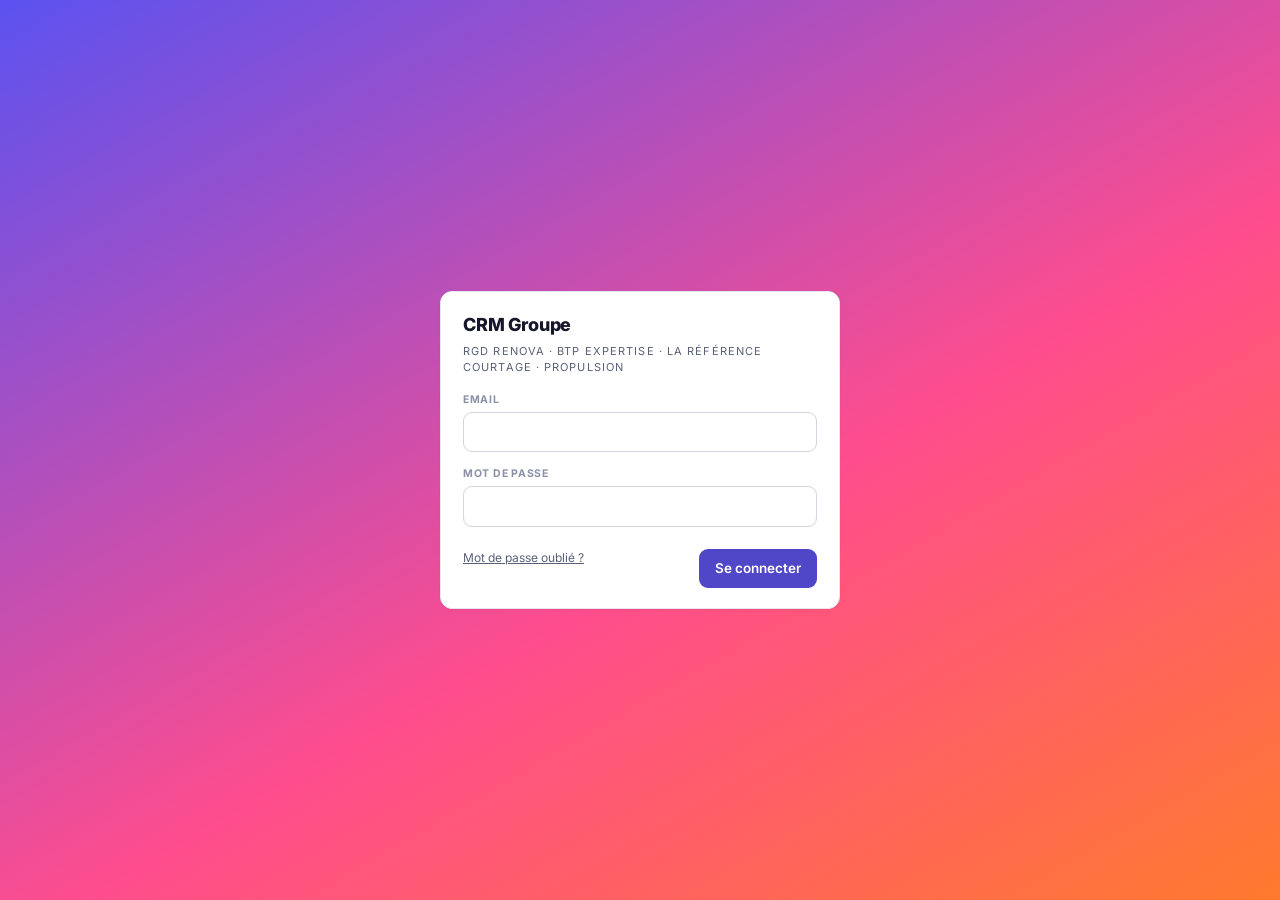
<file: index.html>
<!doctype html>
<html lang="fr">
<head>
  <meta charset="utf-8">
  <meta name="viewport" content="width=device-width, initial-scale=1, viewport-fit=cover">
  <title>CRM Groupe — RGD Renova · BTP Expertise · La Référence Courtage · Propulsion</title>
  <link rel="icon" href="assets/icon-192.png" type="image/png">
  <meta name="theme-color" content="#11151C">
  <link rel="preconnect" href="https://fonts.googleapis.com">
  <link rel="preconnect" href="https://fonts.gstatic.com" crossorigin>
  <link href="https://fonts.googleapis.com/css2?family=Fraunces:opsz,wght@9..144,500;9..144,600;9..144,700&family=Inter+Tight:wght@600;700&family=Inter:wght@400;500;600;700&display=swap" rel="stylesheet">
  <link rel="manifest" href="manifest.json">
  <!-- ⚠ 192 px POUR UN EMPLACEMENT QUI EN DEMANDE 304 À 334 (07/10/2026,
       signalé par Élodie : l’icône du raccourci de sa tablette est floue).
       Une icône d’accueil fait 152 pt sur iPad et 167 pt sur iPad Pro, sur un
       écran à double densité : le fichier était agrandi d’une fois et demie.
       On sert le 512, qu’iOS réduit lui-même.
       ⚠ ET IL EST OPAQUE ET CARRÉ, pas rond : iOS remplit de NOIR tout pixel
       transparent avant d’appliquer son propre masque — les coins arrondis du
       fichier faisaient donc un liseré noir dans l’arrondi du système. -->
  <link rel="apple-touch-icon" href="assets/icon-apple-512.png">
  <meta name="apple-mobile-web-app-capable" content="yes">
  <meta name="apple-mobile-web-app-title" content="CRM Groupe">
  <meta name="apple-mobile-web-app-status-bar-style" content="black-translucent">
  <link rel="stylesheet" href="css/app.css">
  <!-- Le téléphone : barre de navigation du bas (27/10/2026). Fichier à part
       plutôt qu'un ajout à app.css, que d'autres écrans retouchent souvent. -->
  <link rel="stylesheet" href="css/mobile.css">
  <!-- ⚠ CHART.JS N'EST PLUS ICI (05/11/2026). Il était chargé en script
       bloquant à chaque ouverture — 201 Ko, 68 Ko compressés, avant le premier
       pixel — pour TROIS écrans : le tableau de bord du groupe, l'accueil et le
       Patrimoine. Les graphiques de RGD et de BTP sont dessinés à la main en SVG
       et n'en ont jamais eu besoin. Il est désormais demandé par `js/chart.js`,
       au moment où l'un de ces trois écrans s'ouvre. -->
  <!-- ⚠ SUPABASE EST LOGÉ ICI DEPUIS LE 07/10/2026, ET C'EST UNE PANNE DE
       PRODUCTION QUI L'A IMPOSÉ. Il était chargé depuis esm.sh au démarrage :
       le jour où ce CDN a publié une version cassée, le CRM entier a cessé de
       s'ouvrir, et nous n'avions aucun moyen d'agir. Épingler la version
       protégeait d'une mauvaise publication, pas d'une panne de leur serveur.
       Même traitement que Chart.js au-dessus : le fichier est à nous.
       ⚠ IL EST REPRIS DE npm À L'OCTET PRÈS (@supabase/supabase-js 2.117.0,
       dist/umd, MIT, md5 40a0691b0f7596f780e708b869004391). Ne pas le
       retoucher : son empreinte est ce qui prouve d'où il vient. Pour monter
       de version, on redépose le fichier, on ne l'édite pas.
       ⚠ `defer` DEPUIS LE 05/11/2026, ET L'ORDRE TIENT TOUJOURS. Sans lui, ce
       script bloquait l'analyse du document le temps de ses 213 Ko. Un script
       `defer` et un module attendent la MÊME file, exécutée dans l'ordre du
       document : ce fichier passe donc encore avant `js/app.js`, et `db.js`
       continue de compter sur `window.supabase` sans rien attendre.
       ⚠ NE PAS LUI METTRE `async` À LA PLACE : `async` ne garde aucun ordre,
       et le CRM s'ouvrirait une fois sur deux sans sa base. -->
  <script defer src="assets/supabase.umd.js"></script>
</head>
<body>
  <div id="app"><div class="login"><div class="card"><p class="muted">Chargement…</p></div></div></div>
  <script type="module" src="js/app.js"></script>
</body>
</html>
</file>
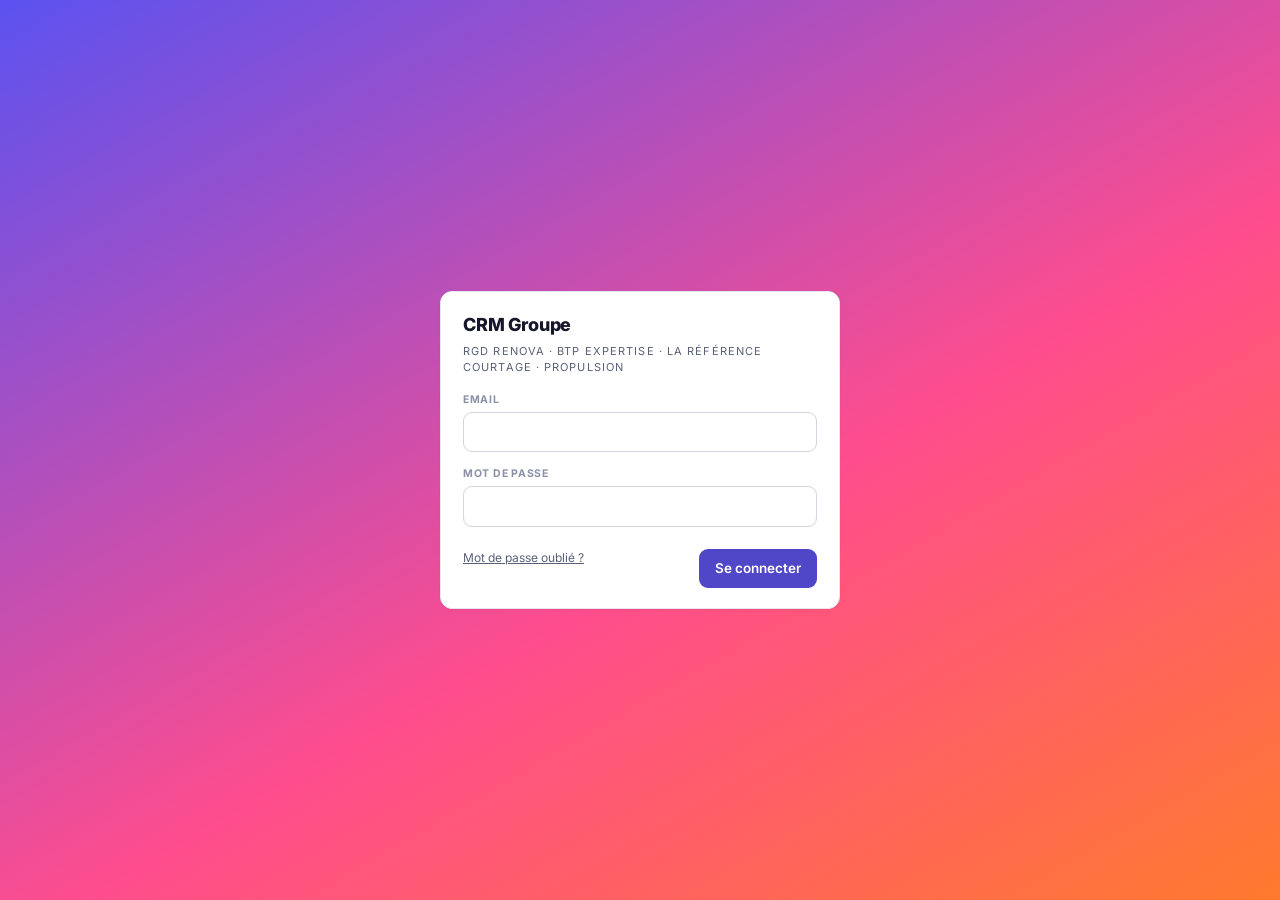
<file: btp.html>
<!doctype html>
<html lang="fr">
<head>
  <meta charset="utf-8">
  <meta name="viewport" content="width=device-width, initial-scale=1, viewport-fit=cover">
  <!-- L'APPLICATION BTP Expertise (28/10/2026, demandée par Élodie : « les liens
       de chaque structure pour les applications à donner à Mickael, je veux que
       chaque structure ait son propre logo »). Ce n'est PAS une seconde
       application : c'est le même CRM, mêmes fichiers, mêmes données, ouvert sur
       l'espace BTP Expertise. Seuls changent le nom, l'icône et la barre du bas
       (voir `BAS_STRUCTURE` dans js/app.js). Installée depuis cette page, elle
       prend son nom et son icône ici et dans manifest-btp.json.
       ⚠ GARDER LA TÊTE ALIGNÉE SUR index.html : mêmes scripts, dans le même
       ordre, pour les mêmes raisons — elles y sont écrites, pas ici. -->
  <title>BTP Expertise</title>
  <link rel="icon" href="assets/icon-btp-192.png" type="image/png">
  <meta name="theme-color" content="#00BBF6">
  <link rel="preconnect" href="https://fonts.googleapis.com">
  <link rel="preconnect" href="https://fonts.gstatic.com" crossorigin>
  <link href="https://fonts.googleapis.com/css2?family=Fraunces:opsz,wght@9..144,500;9..144,600;9..144,700&family=Inter+Tight:wght@600;700&family=Inter:wght@400;500;600;700&display=swap" rel="stylesheet">
  <link rel="manifest" href="manifest-btp.json">
  <link rel="apple-touch-icon" href="assets/icon-btp-apple-512.png">
  <meta name="apple-mobile-web-app-capable" content="yes">
  <meta name="apple-mobile-web-app-title" content="BTP Expertise">
  <meta name="apple-mobile-web-app-status-bar-style" content="black-translucent">
  <link rel="stylesheet" href="css/app.css">
  <link rel="stylesheet" href="css/mobile.css">
  <script defer src="assets/supabase.umd.js"></script>
</head>
<body>
  <div id="app"><div class="login"><div class="card"><p class="muted">Chargement…</p></div></div></div>
  <script type="module" src="js/app.js"></script>
</body>
</html>
</file>
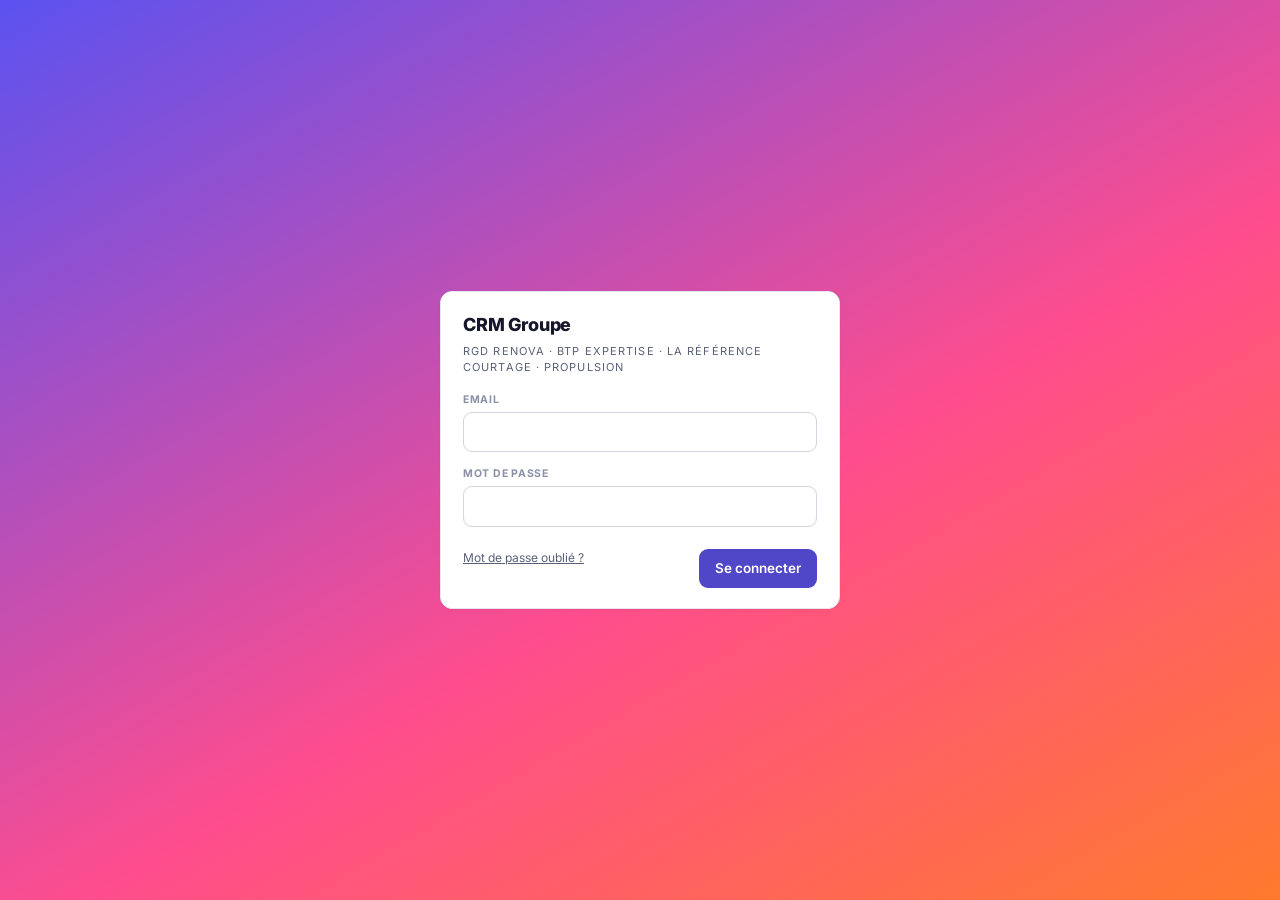
<file: courtage.html>
<!doctype html>
<html lang="fr">
<head>
  <meta charset="utf-8">
  <meta name="viewport" content="width=device-width, initial-scale=1, viewport-fit=cover">
  <!-- L'APPLICATION La Référence Courtage (28/10/2026, demandée par Élodie : « les liens
       de chaque structure pour les applications à donner à Mickael, je veux que
       chaque structure ait son propre logo »). Ce n'est PAS une seconde
       application : c'est le même CRM, mêmes fichiers, mêmes données, ouvert sur
       l'espace La Référence Courtage. Seuls changent le nom, l'icône et la barre du bas
       (voir `BAS_STRUCTURE` dans js/app.js). Installée depuis cette page, elle
       prend son nom et son icône ici et dans manifest-courtage.json.
       ⚠ GARDER LA TÊTE ALIGNÉE SUR index.html : mêmes scripts, dans le même
       ordre, pour les mêmes raisons — elles y sont écrites, pas ici. -->
  <title>La Référence Courtage</title>
  <link rel="icon" href="assets/icon-courtage-192.png" type="image/png">
  <meta name="theme-color" content="#1D5B78">
  <link rel="preconnect" href="https://fonts.googleapis.com">
  <link rel="preconnect" href="https://fonts.gstatic.com" crossorigin>
  <link href="https://fonts.googleapis.com/css2?family=Fraunces:opsz,wght@9..144,500;9..144,600;9..144,700&family=Inter+Tight:wght@600;700&family=Inter:wght@400;500;600;700&display=swap" rel="stylesheet">
  <link rel="manifest" href="manifest-courtage.json">
  <link rel="apple-touch-icon" href="assets/icon-courtage-apple-512.png">
  <meta name="apple-mobile-web-app-capable" content="yes">
  <meta name="apple-mobile-web-app-title" content="La Référence Courtage">
  <meta name="apple-mobile-web-app-status-bar-style" content="black-translucent">
  <link rel="stylesheet" href="css/app.css">
  <link rel="stylesheet" href="css/mobile.css">
  <script defer src="assets/supabase.umd.js"></script>
</head>
<body>
  <div id="app"><div class="login"><div class="card"><p class="muted">Chargement…</p></div></div></div>
  <script type="module" src="js/app.js"></script>
</body>
</html>
</file>
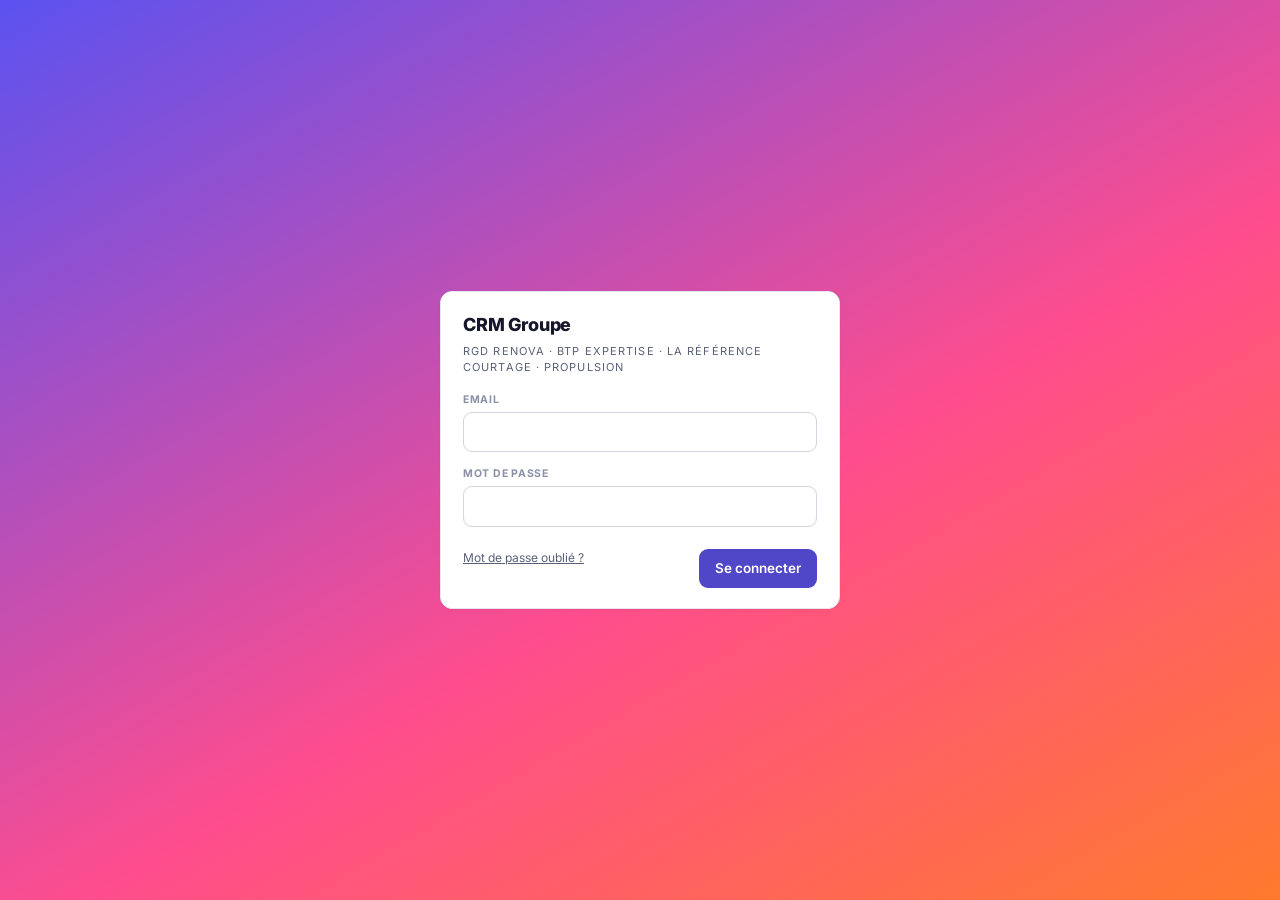
<file: propulsion.html>
<!doctype html>
<html lang="fr">
<head>
  <meta charset="utf-8">
  <meta name="viewport" content="width=device-width, initial-scale=1, viewport-fit=cover">
  <!-- L'APPLICATION Propulsion (28/10/2026, demandée par Élodie : « les liens
       de chaque structure pour les applications à donner à Mickael, je veux que
       chaque structure ait son propre logo »). Ce n'est PAS une seconde
       application : c'est le même CRM, mêmes fichiers, mêmes données, ouvert sur
       le pipeline Propulsion. Seuls changent le nom, l'icône et la barre du bas
       (voir `BAS_STRUCTURE` dans js/app.js). Installée depuis cette page, elle
       prend son nom et son icône ici et dans manifest-propulsion.json.
       ⚠ GARDER LA TÊTE ALIGNÉE SUR index.html : mêmes scripts, dans le même
       ordre, pour les mêmes raisons — elles y sont écrites, pas ici. -->
  <title>Propulsion</title>
  <link rel="icon" href="assets/icon-propulsion-192.png" type="image/png">
  <meta name="theme-color" content="#E24C86">
  <link rel="preconnect" href="https://fonts.googleapis.com">
  <link rel="preconnect" href="https://fonts.gstatic.com" crossorigin>
  <link href="https://fonts.googleapis.com/css2?family=Fraunces:opsz,wght@9..144,500;9..144,600;9..144,700&family=Inter+Tight:wght@600;700&family=Inter:wght@400;500;600;700&display=swap" rel="stylesheet">
  <link rel="manifest" href="manifest-propulsion.json">
  <link rel="apple-touch-icon" href="assets/icon-propulsion-apple-512.png">
  <meta name="apple-mobile-web-app-capable" content="yes">
  <meta name="apple-mobile-web-app-title" content="Propulsion">
  <meta name="apple-mobile-web-app-status-bar-style" content="black-translucent">
  <link rel="stylesheet" href="css/app.css">
  <link rel="stylesheet" href="css/mobile.css">
  <script defer src="assets/supabase.umd.js"></script>
</head>
<body>
  <div id="app"><div class="login"><div class="card"><p class="muted">Chargement…</p></div></div></div>
  <script type="module" src="js/app.js"></script>
</body>
</html>
</file>
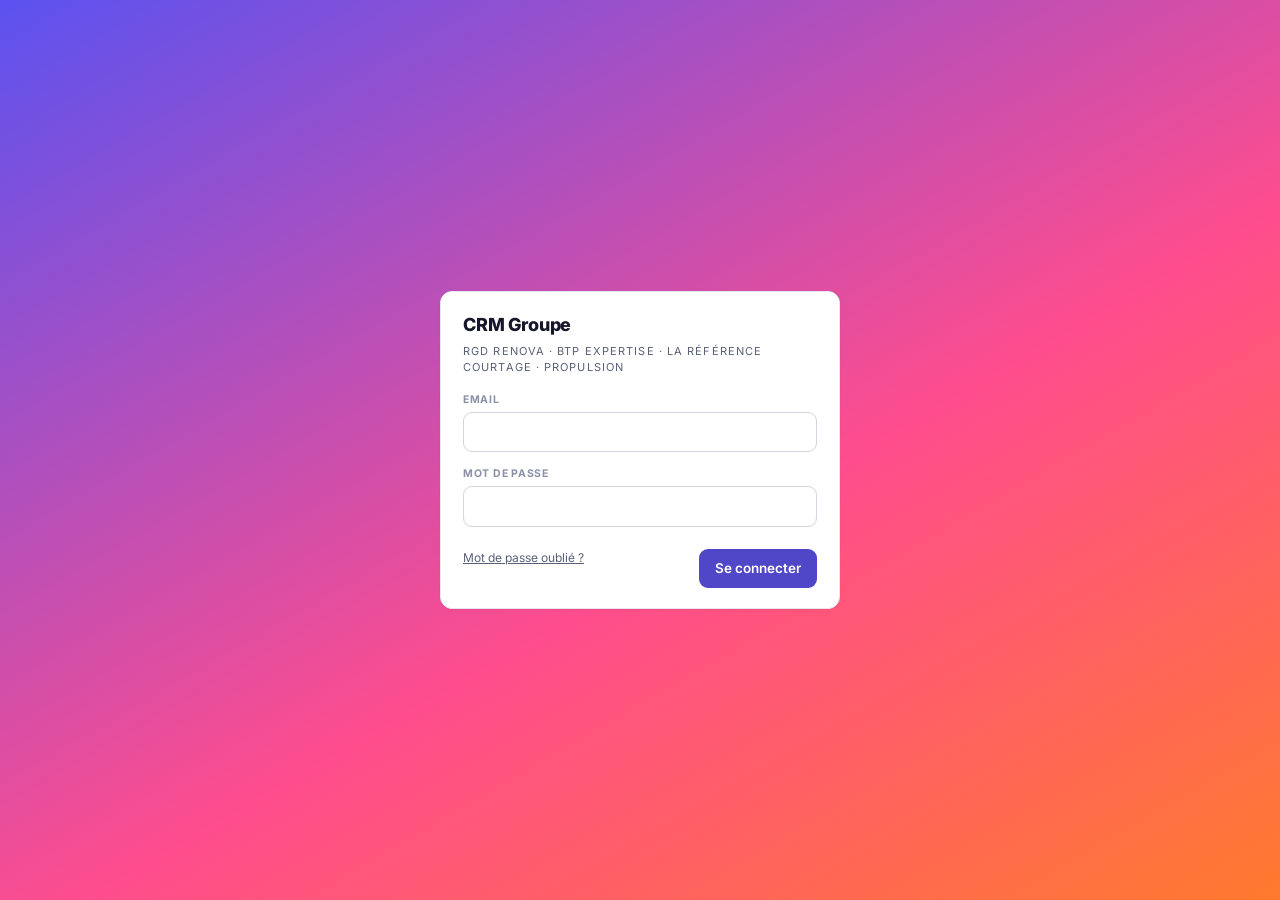
<file: rgd.html>
<!doctype html>
<html lang="fr">
<head>
  <meta charset="utf-8">
  <meta name="viewport" content="width=device-width, initial-scale=1, viewport-fit=cover">
  <!-- L'APPLICATION RGD RENOVA (27/10/2026, demandée par Élodie : « une
       application pour le tableau de bord de RGD Renova »). Ce n'est PAS une
       seconde application : c'est le même CRM, mêmes fichiers, mêmes données,
       ouvert sur l'espace RGD. Seuls changent le nom, l'icône et la barre du
       bas (voir `APPLI_RGD` dans js/app.js). Installée depuis cette page, elle
       prend son nom et son icône ici et dans manifest-rgd.json.
       ⚠ GARDER LA TÊTE ALIGNÉE SUR index.html : mêmes scripts, dans le même
       ordre, pour les mêmes raisons — elles y sont écrites, pas ici. -->
  <title>RGD Renova</title>
  <link rel="icon" href="assets/icon-rgd-192.png" type="image/png">
  <meta name="theme-color" content="#FD7A2D">
  <link rel="preconnect" href="https://fonts.googleapis.com">
  <link rel="preconnect" href="https://fonts.gstatic.com" crossorigin>
  <link href="https://fonts.googleapis.com/css2?family=Fraunces:opsz,wght@9..144,500;9..144,600;9..144,700&family=Inter+Tight:wght@600;700&family=Inter:wght@400;500;600;700&display=swap" rel="stylesheet">
  <link rel="manifest" href="manifest-rgd.json">
  <link rel="apple-touch-icon" href="assets/icon-rgd-apple-512.png">
  <meta name="apple-mobile-web-app-capable" content="yes">
  <meta name="apple-mobile-web-app-title" content="RGD Renova">
  <meta name="apple-mobile-web-app-status-bar-style" content="black-translucent">
  <link rel="stylesheet" href="css/app.css">
  <link rel="stylesheet" href="css/mobile.css">
  <script defer src="assets/supabase.umd.js"></script>
</head>
<body>
  <div id="app"><div class="login"><div class="card"><p class="muted">Chargement…</p></div></div></div>
  <script type="module" src="js/app.js"></script>
</body>
</html>
</file>
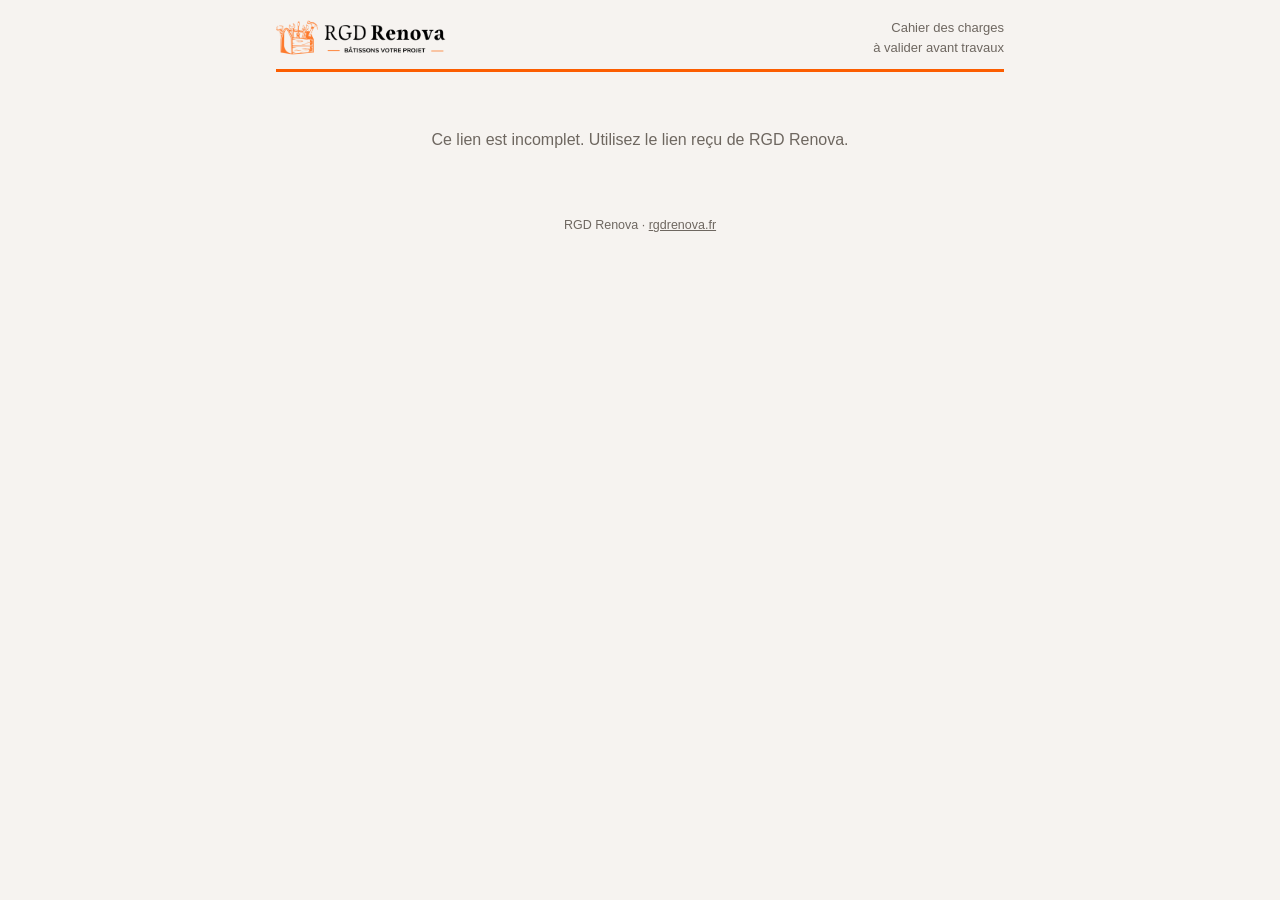
<file: signature.html>
<!doctype html>
<html lang="fr">
<head>
  <meta charset="utf-8">
  <meta name="viewport" content="width=device-width, initial-scale=1, viewport-fit=cover">
  <meta name="robots" content="noindex, nofollow">
  <meta name="referrer" content="no-referrer">
  <title>Cahier des charges — RGD Renova</title>
  <link rel="icon" href="assets/icon-rgd-192.png" type="image/png">
  <!-- La page PUBLIQUE où un client signe son cahier des charges à distance
       (11/11/2026). Elle ne charge RIEN du CRM : ni session, ni base, ni
       feuille de style de l'application. Elle ne parle qu'à l'Edge Function
       `cahier-signature`, avec le jeton du lien. Voir js/signature-cahier.js. -->
  <link rel="preconnect" href="https://fonts.googleapis.com"><link rel="preconnect" href="https://fonts.gstatic.com" crossorigin>
  <link href="https://fonts.googleapis.com/css2?family=Baguet+Script&family=EB+Garamond:wght@400;600&display=swap" rel="stylesheet">
  <style>
    :root { --orange: #FC5D00; --encre: #1A1714; --gris: #6E6760; --filet: #E4DFDA; --fond: #F6F3F0; --vert: #15803d; }
    * { box-sizing: border-box; }
    body { margin: 0; background: var(--fond); color: var(--encre);
      font: 16px/1.5 -apple-system, BlinkMacSystemFont, "Segoe UI", Inter, Arial, sans-serif; }
    main { max-width: 760px; margin: 0 auto; padding: 18px 16px 48px; }
    header { display: flex; align-items: center; justify-content: space-between; gap: 12px;
      padding-bottom: 12px; border-bottom: 3px solid var(--orange); }
    header img { width: 170px; height: auto; }
    header span { font-size: 13px; color: var(--gris); text-align: right; }
    h1 { font-size: 24px; margin: 20px 0 4px; letter-spacing: -.01em; }
    .sous { margin: 0 0 16px; color: var(--gris); }
    .carte { background: #fff; border: 1px solid var(--filet); border-radius: 14px; padding: 16px 18px; margin: 14px 0; }
    .infos { display: grid; grid-template-columns: repeat(2, minmax(0, 1fr)); gap: 10px 18px; }
    .infos div span { display: block; font-size: 11.5px; text-transform: uppercase; letter-spacing: .06em; color: var(--gris); }
    .infos div b { font-weight: 600; }
    .infos .large { grid-column: 1 / -1; }
    h2 { font-size: 13px; text-transform: uppercase; letter-spacing: .07em; margin: 0 0 8px; padding-left: 9px; border-left: 4px solid var(--orange); }
    h1 { font-family: 'EB Garamond', Garamond, Georgia, serif; font-weight: 400; font-size: 32px; }
    h2.manuscrit { font-family: 'Baguet Script', 'Brush Script MT', cursive; font-weight: 400; font-size: 34px; color: #E48312;
      text-transform: none; letter-spacing: 0; border: 0; padding: 0; margin: 0 0 6px; line-height: 1.2; }
    .piece .photos { display: grid; grid-template-columns: repeat(auto-fit, minmax(200px, 1fr)); gap: 10px; margin-top: 12px; }
    .piece .photos img { width: 100%; height: 230px; object-fit: cover; display: block;
      clip-path: polygon(0 0, calc(100% - 28px) 0, 100% 28px, 100% 100%, 28px 100%, 0 calc(100% - 28px)); }
    img.plan { width: 100%; height: auto; display: block; border-radius: 8px; }
    .lot { margin: 14px 0 4px; font-size: 12.5px; font-weight: 800; text-transform: uppercase; letter-spacing: .05em; color: #c2410c; }
    .poste { display: flex; gap: 12px; padding: 9px 0; border-bottom: 1px solid var(--filet); }
    .poste:last-child { border-bottom: 0; }
    .poste div { flex: 1; min-width: 0; }
    .poste small { display: block; color: var(--gris); font-size: 13.5px; white-space: pre-wrap; margin-top: 2px; }
    .poste em { font-style: normal; color: var(--gris); white-space: nowrap; font-size: 14.5px; }
    .texte { white-space: pre-wrap; margin: 0; }
    .accord p { margin: 0 0 12px; }
    label.case { display: flex; gap: 10px; align-items: flex-start; font-weight: 600; cursor: pointer; margin: 4px 0 14px; }
    label.case input { width: 22px; height: 22px; margin: 1px 0 0; accent-color: var(--orange); flex: none; }
    .champ { display: block; margin-bottom: 12px; }
    .champ span { display: block; font-size: 13px; font-weight: 600; margin-bottom: 4px; }
    .champ input { width: 100%; font: inherit; padding: 11px 12px; border: 1px solid #cfc8c1; border-radius: 10px; }
    canvas { display: block; width: 100%; height: 200px; border: 1.5px dashed #b9b0a7; border-radius: 12px; background: #fff;
      touch-action: none; cursor: crosshair; }
    .aide { font-size: 13px; color: var(--gris); margin: 6px 0 14px; }
    .boutons { display: flex; gap: 10px; flex-wrap: wrap; }
    button { font: inherit; font-weight: 700; border-radius: 10px; padding: 12px 18px; cursor: pointer; border: 1.5px solid var(--encre);
      background: #fff; color: var(--encre); }
    button.principal { background: var(--orange); border-color: var(--orange); color: #fff; flex: 1; }
    button:disabled { opacity: .45; cursor: default; }
    .message { padding: 12px 14px; border-radius: 10px; margin: 12px 0; }
    .message.erreur { background: #fef2f2; color: #991b1b; border: 1px solid #fecaca; }
    .signe { border-color: var(--vert); }
    .signe .titre { color: var(--vert); font-weight: 800; font-size: 18px; margin: 0 0 6px; }
    .signe img { max-width: 260px; max-height: 110px; display: block; margin: 10px 0 4px; }
    .vide { text-align: center; color: var(--gris); padding: 40px 0; }
    footer { margin-top: 24px; font-size: 12.5px; color: var(--gris); text-align: center; }
    @media (max-width: 560px) { .infos { grid-template-columns: 1fr; } h1 { font-size: 21px; } header img { width: 140px; } }
    @media print {
      body { background: #fff; font-size: 11pt; } main { padding: 0; max-width: none; }
      .carte { border: 0; padding: 6px 0; margin: 6px 0; break-inside: avoid; }
      .imprimer, .boutons, footer { display: none !important; }
      @page { size: A4; margin: 14mm; }
    }
  </style>
</head>
<body>
  <main id="page"><p class="vide">Chargement de votre cahier des charges…</p></main>
  <script type="module" src="js/signature-cahier.js"></script>
</body>
</html>
</file>
